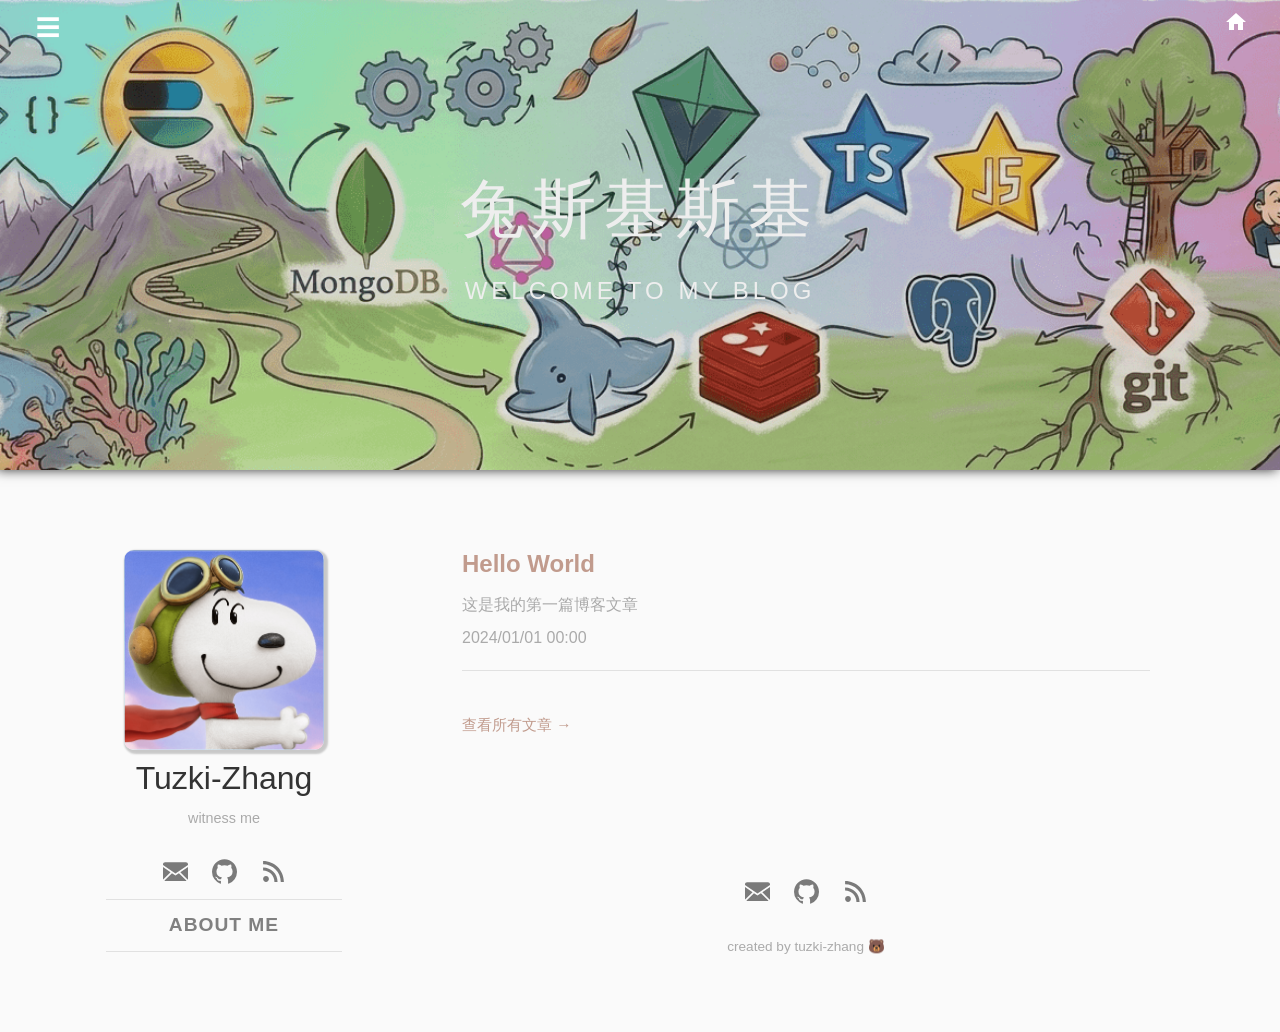
<file: index.html>
<!DOCTYPE html>
<html lang="zh-CN">
  <head>
    <meta charset="UTF-8" />
    <meta name="viewport" content="width=device-width, initial-scale=1.0" />
    <title>Tuzki's Blog</title>
    <!-- DNS 预解析 -->
    <link rel="dns-prefetch" href="https://giscus.app">
    <!-- 预连接到 Giscus -->
    <link rel="preconnect" href="https://giscus.app" crossorigin>
    <!-- 预加载关键图片 - 并行加载 -->
    <link rel="preload" href="./icon/background.png" as="image">
    <link rel="preload" href="./icon/snoopy.png" as="image">
    <script type="module" crossorigin src="./assets/index-DPjgkYCO.js"></script>
    <link rel="modulepreload" crossorigin href="./assets/vendor-vue-DnTP6dqw.js">
    <link rel="stylesheet" crossorigin href="./assets/index-IAwC_egq.css">
  </head>
  <body>
    <div id="app"></div>
  </body>
</html>
</file>
<file: assets/index-IAwC_egq.css>
.loading[data-v-3c430f04]{display:flex;justify-content:center;align-items:center;padding:3rem}.pulse-dots[data-v-3c430f04]{display:flex;gap:10px;align-items:center}.pulse-dots span[data-v-3c430f04]{width:14px;height:14px;background-color:var(--link-color, #3498db);border-radius:50%;animation:pulse-3c430f04 1s ease-in-out infinite;will-change:transform,opacity}.pulse-dots span[data-v-3c430f04]:nth-child(2){animation-delay:.2s;opacity:.8}.pulse-dots span[data-v-3c430f04]:nth-child(3){animation-delay:.4s;opacity:.6}@keyframes pulse-3c430f04{0%,to{transform:scale(.6);opacity:.5}50%{transform:scale(1);opacity:1}}@media(prefers-reduced-motion:reduce){.pulse-dots span[data-v-3c430f04]{animation:none!important;transform:scale(1);opacity:1}}.global-loading{position:fixed;top:0;left:0;right:0;bottom:0;background:var(--bg-primary, #fff);display:flex;justify-content:center;align-items:center;z-index:9999}.loading-fade-enter-active,.loading-fade-leave-active{transition:opacity .2s ease}.loading-fade-enter-from,.loading-fade-leave-to{opacity:0}.page-fade-enter-active,.page-fade-leave-active{transition:opacity .25s ease}.page-fade-enter-from,.page-fade-leave-to{opacity:0}:root{--bg-primary: #fafafa;--bg-secondary: #f5f5f5;--text-primary: rgb(128, 128, 128);--text-secondary: rgb(170, 170, 170);--link-color: #c19b8d;--link-hover: #a67c6d;--code-bg: #f5f5f5;--shadow: rgba(0, 0, 0, .05);--selection-bg: #c19b8d;--selection-text: #fff}*{margin:0;padding:0;box-sizing:border-box}body{font-family:-apple-system,BlinkMacSystemFont,Segoe UI,Helvetica Neue,Lato,Roboto,PingFang SC,Microsoft YaHei,sans-serif;background:var(--bg-primary);color:var(--text-primary);line-height:1.8;font-size:16px;font-weight:300;transition:background .3s,color .3s}::selection{background:var(--selection-bg);color:var(--selection-text)}a{color:var(--link-color);text-decoration:none;transition:color .2s}a:hover{color:var(--link-hover)}.social-links img{width:25px;height:25px;display:inline-block;vertical-align:middle;filter:brightness(0) saturate(100%) invert(50%) sepia(0%) saturate(0%) hue-rotate(0deg) brightness(95%) contrast(90%)}code{background:var(--code-bg);padding:2px 6px;border-radius:3px;font-family:Courier New,monospace;font-size:.9em}pre{background:var(--code-bg);padding:1rem;border-radius:3px;overflow-x:auto}pre code{background:none;padding:0}.tag{display:inline-block;background:transparent;color:var(--text-secondary);padding:.2rem .6rem;border-radius:2px;font-size:1rem;transition:color .2s;border:1px solid rgba(128,128,128,.2);cursor:pointer}.tag:hover{color:var(--link-color);border-color:var(--link-color)}
</file>
